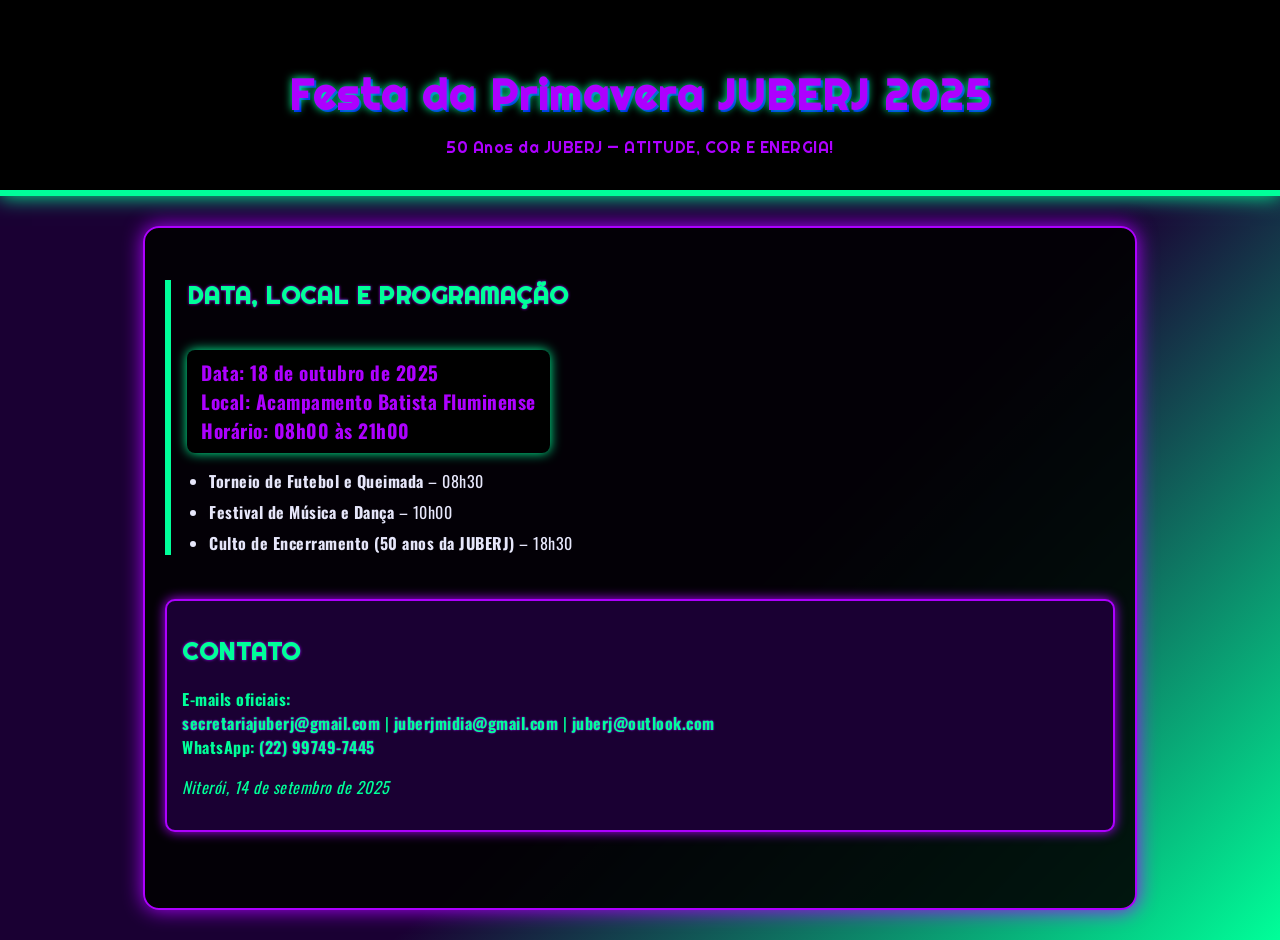
<file: Index.html>
<!DOCTYPE html>
<html lang="pt-br">
<head>
    <meta charset="UTF-8">
    <title>Festa da Primavera JUBERJ 2025</title>
    <meta name="viewport" content="width=device-width, initial-scale=1">
    <link href="https://fonts.googleapis.com/css2?family=Righteous&family=Oswald:wght@700&display=swap" rel="stylesheet">
    <style>
        body {
            background: linear-gradient(135deg, #1a0033 60%, #00ff99 100%);
            color: #e6e6fa;
            font-family: 'Oswald', 'Arial Black', Arial, sans-serif;
            margin: 0;
            letter-spacing: 0.5px;
        }
        header {
            background: #000;
            color: #ad00ff;
            padding: 40px 20px 16px 20px;
            text-align: center;
            border-bottom: 6px solid #00ff99;
            font-family: 'Righteous', 'Oswald', Arial, sans-serif;
            box-shadow: 0 0 20px #00ff99;
        }
        h1 {
            font-size: 2.6em;
            letter-spacing: 2px;
            text-shadow: 0 0 8px #00ff99, 2px 2px 0 #00f;
            margin-bottom: 0;
        }
        h2, h3 {
            color: #00ff99;
            text-transform: uppercase;
            font-family: 'Righteous', 'Oswald', Arial, sans-serif;
            text-shadow: 0 0 3px #ad00ff;
        }
        main {
            max-width: 950px;
            margin: 30px auto;
            background: rgba(0,0,0,0.89);
            border-radius: 16px;
            box-shadow: 0 0 20px #ad00ff;
            padding: 32px 20px;
            border: 2px solid #ad00ff;
        }
        section {
            margin-bottom: 44px;
            border-left: 6px solid #00ff99;
            padding-left: 16px;
        }
        table {
            width: 100%;
            border-collapse: collapse;
            background: #2d0033;
            box-shadow: 0 0 10px #00ff99;
            color: #00ff99;
            margin-top: 12px;
        }
        th, td {
            border: 2px solid #ad00ff;
            padding: 10px;
        }
        th {
            background: #000099;
            color: #00ff99;
            font-family: 'Righteous', 'Oswald', Arial, sans-serif;
        }
        tr:nth-child(even) {
            background: #3c004d;
        }
        .destaque {
            color: #ad00ff;
            font-size: 1.2em;
            font-weight: bold;
            background: #000;
            border-radius: 8px;
            padding: 8px 14px;
            box-shadow: 0 0 12px #00ff99;
            margin-bottom: 8px;
            display: inline-block;
        }
        ul {
            margin: 8px 0 0 0;
            padding-left: 22px;
        }
        li {
            margin-bottom: 7px;
        }
        .contato {
            background: #1a0033;
            color: #00ff99;
            border: 2px solid #ad00ff;
            padding: 15px;
            border-radius: 10px;
            box-shadow: 0 0 12px #ad00ff;
        }
        .email, .whatsapp {
            color: #00ff99;
            font-weight: bold;
            text-shadow: 0 0 2px #ad00ff;
        }
        @media (max-width: 700px) {
            main { padding: 8px; }
            header { font-size: 1.1em; }
            section { padding-left: 6px; }
            h1 { font-size: 2em; }
        }
    </style>
</head>
<body>
    <header>
        <h1>Festa da Primavera JUBERJ 2025</h1>
        <p>50 Anos da JUBERJ &mdash; ATITUDE, COR E ENERGIA!</p>
    </header>
    <main>
        <section>
            <h2>Data, Local e Programação</h2>
            <p class="destaque">Data: 18 de outubro de 2025<br>
                Local: Acampamento Batista Fluminense<br>
                Horário: 08h00 às 21h00
            </p>
            <ul>
                <li><b>Torneio de Futebol e Queimada</b> – 08h30</li>
                <li><b>Festival de Música e Dança</b> – 10h00</li>
                <li><b>Culto de Encerramento (50 anos da JUBERJ)</b> – 18h30</li>
            </ul>
        </section>
        <!-- ...demais seções do site conforme exemplo anterior... -->
        <section class="contato">
            <h2>Contato</h2>
            <p>
                <b>E-mails oficiais:</b><br>
                <span class="email">secretariajuberj@gmail.com</span> | 
                <span class="email">juberjmidia@gmail.com</span> | 
                <span class="email">juberj@outlook.com</span><br>
                <b>WhatsApp:</b> <span class="whatsapp">(22) 99749-7445</span>
            </p>
            <p><i>Niterói, 14 de setembro de 2025</i></p>
        </section>
    </main>
</body>
</html>
</file>
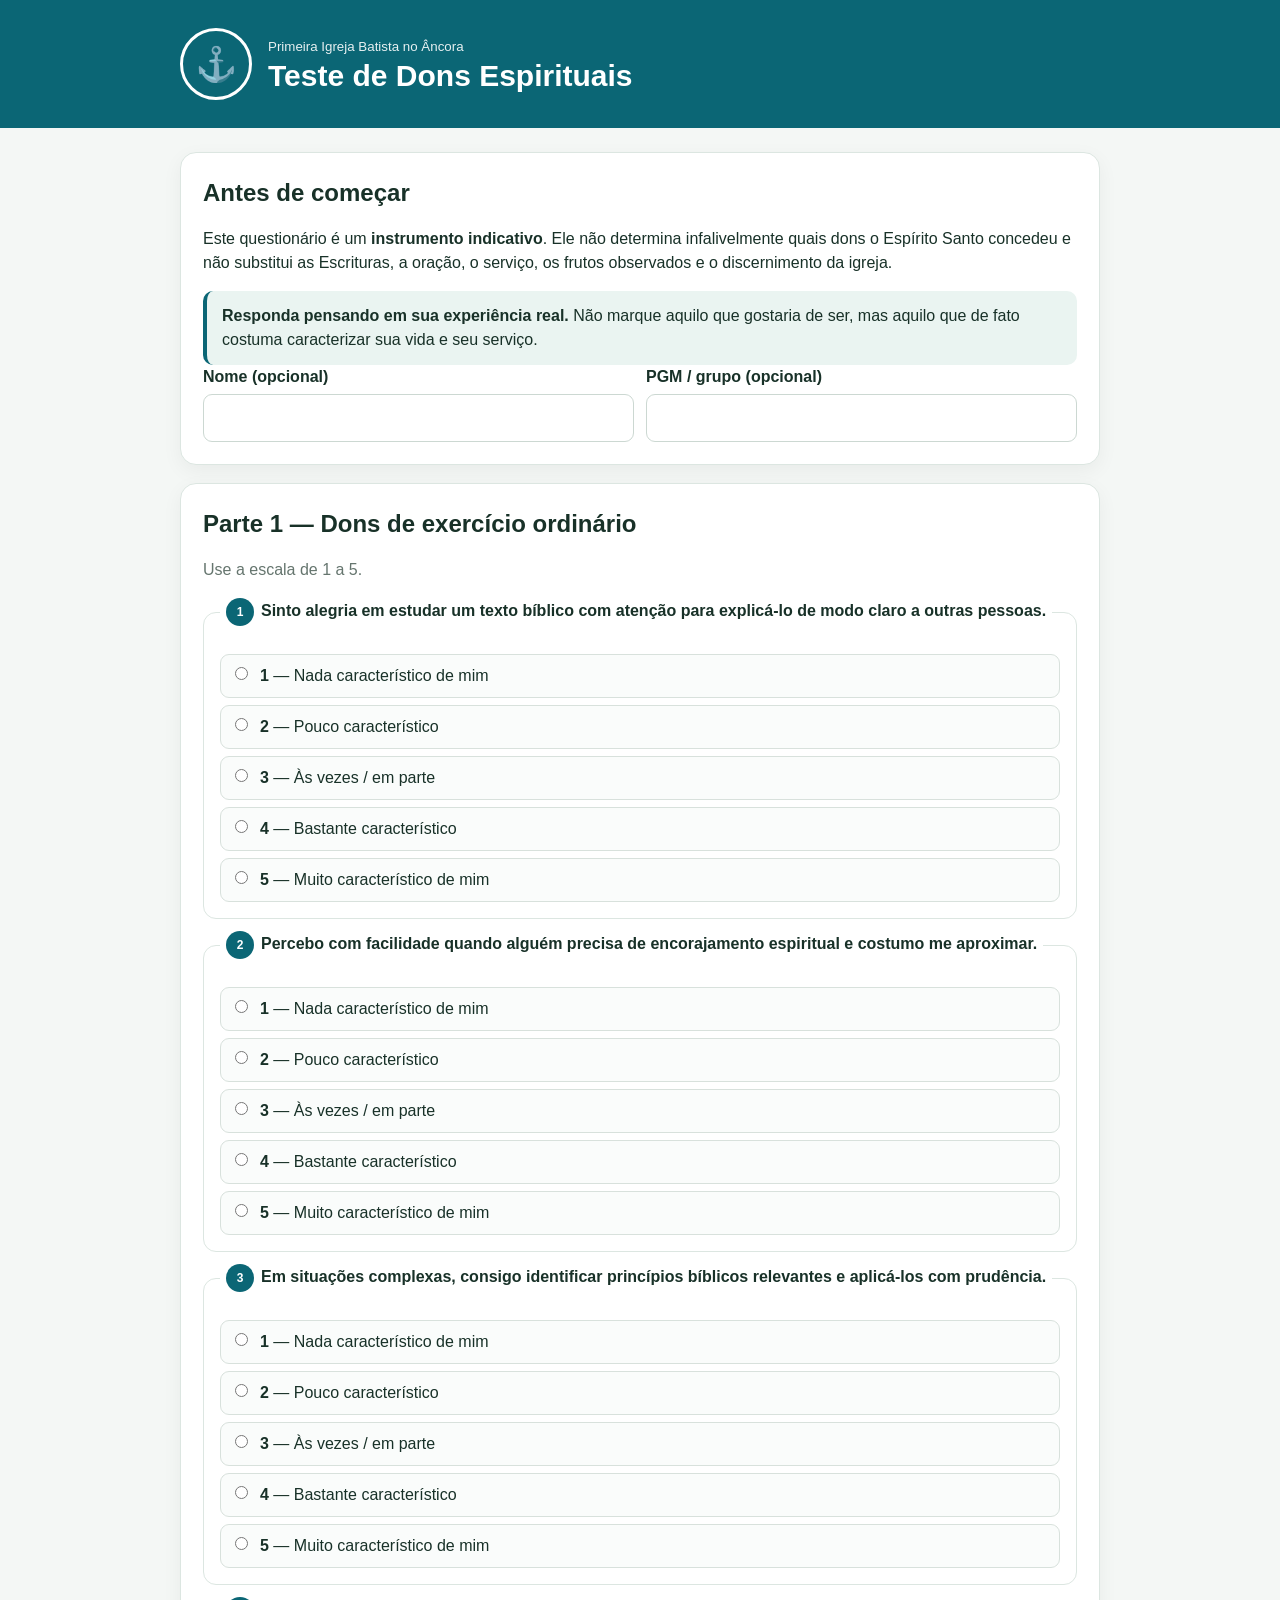
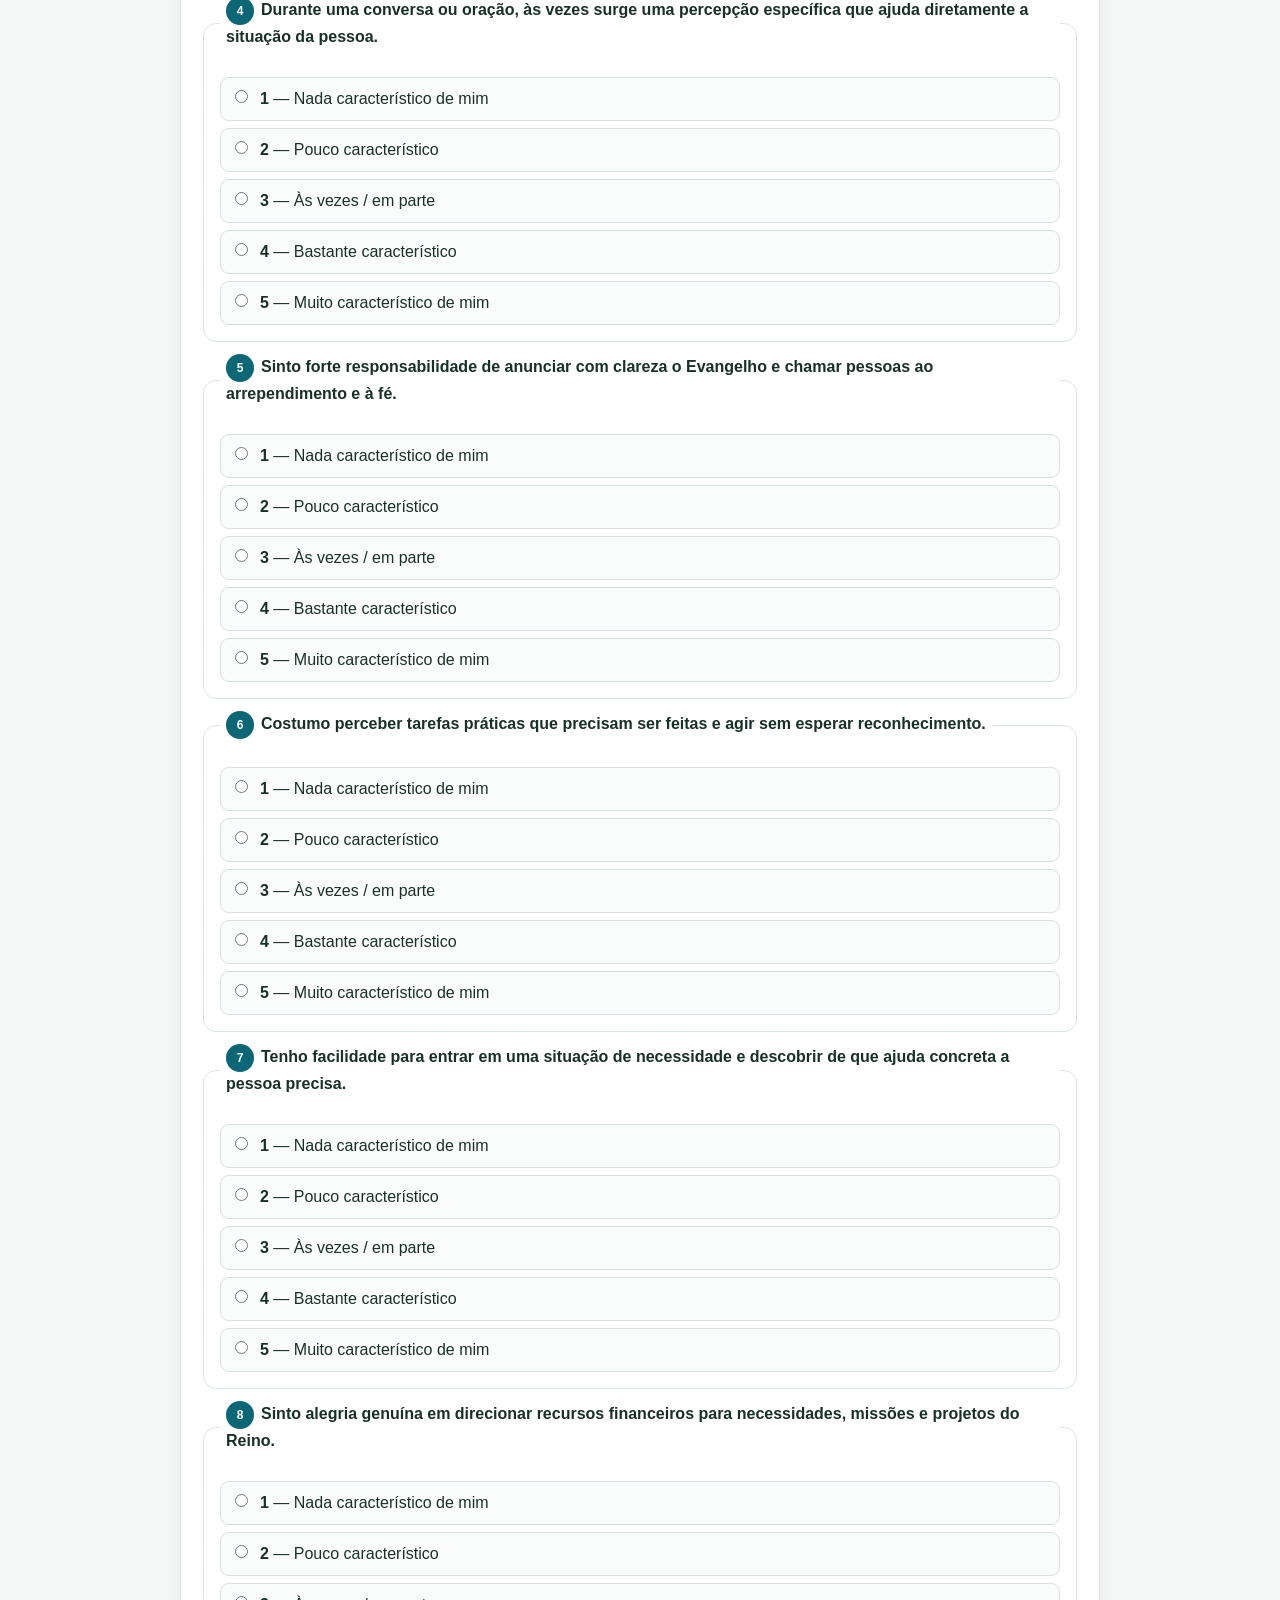
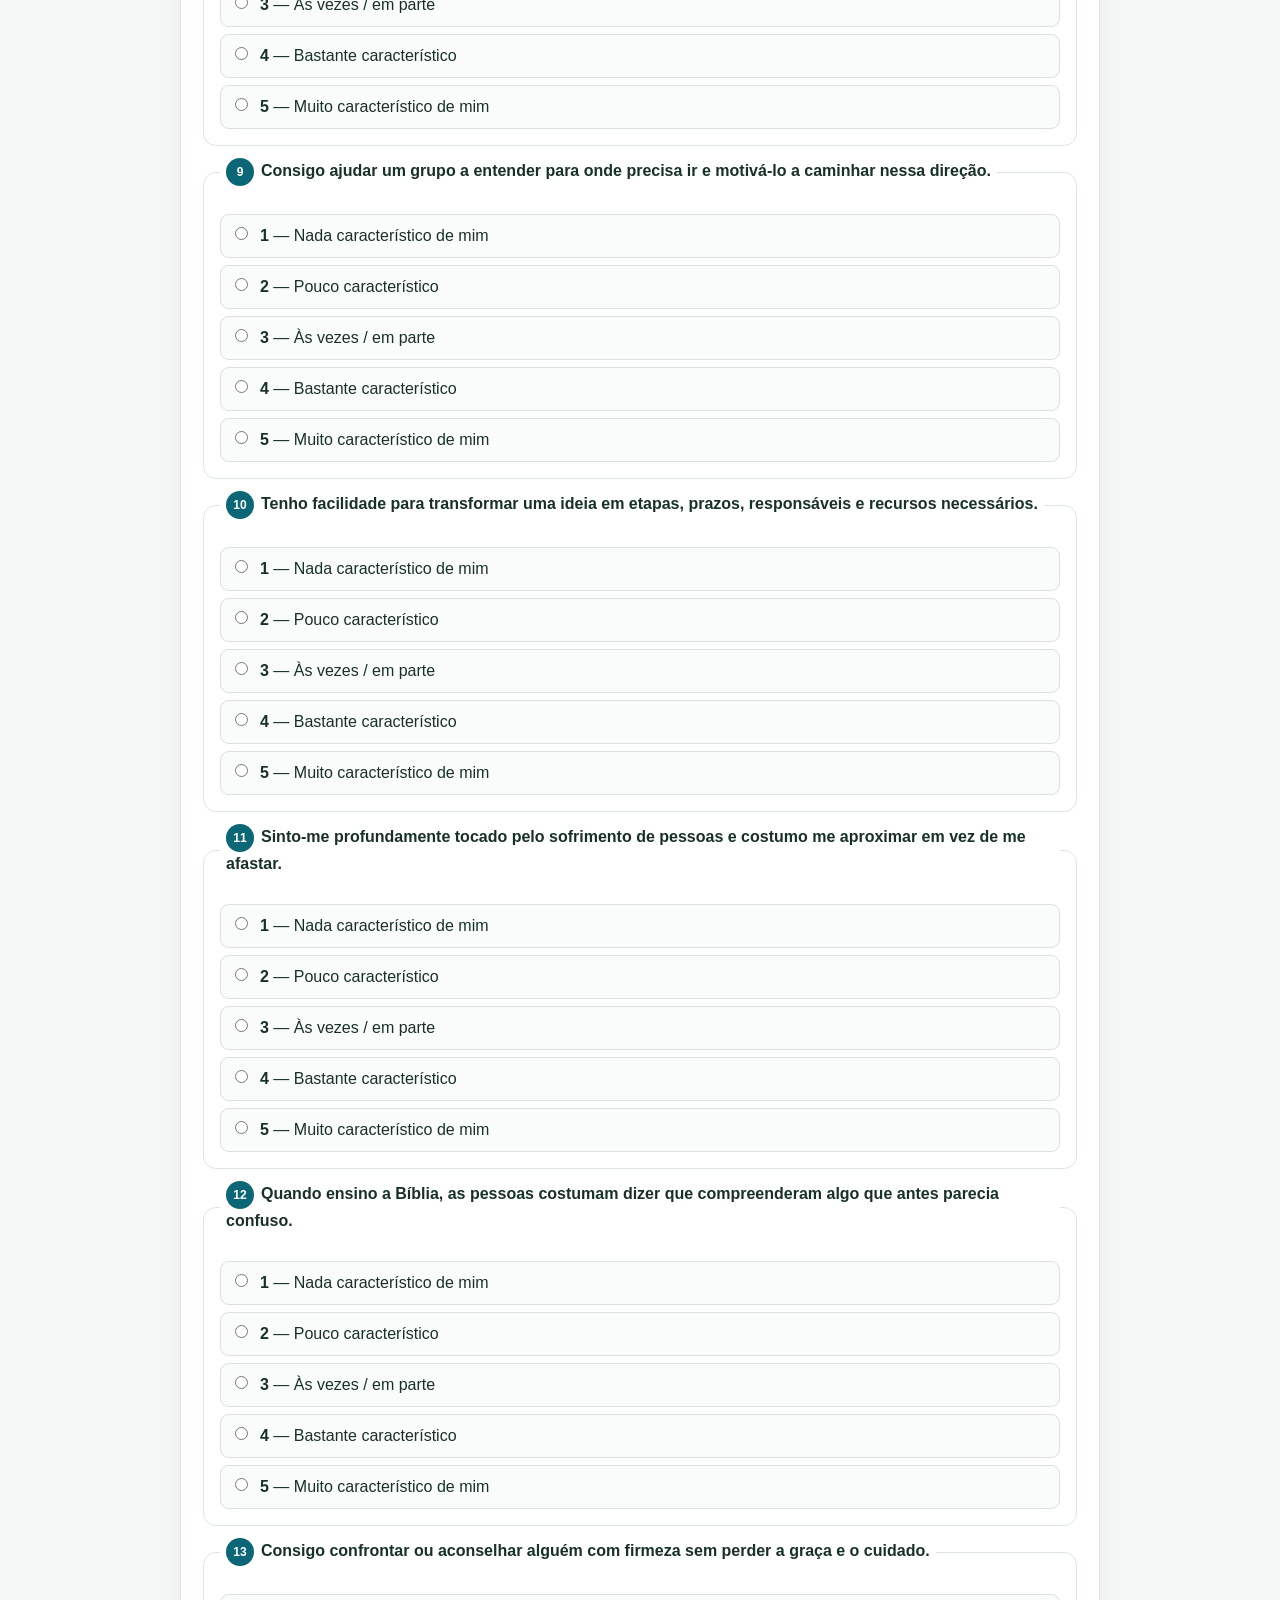
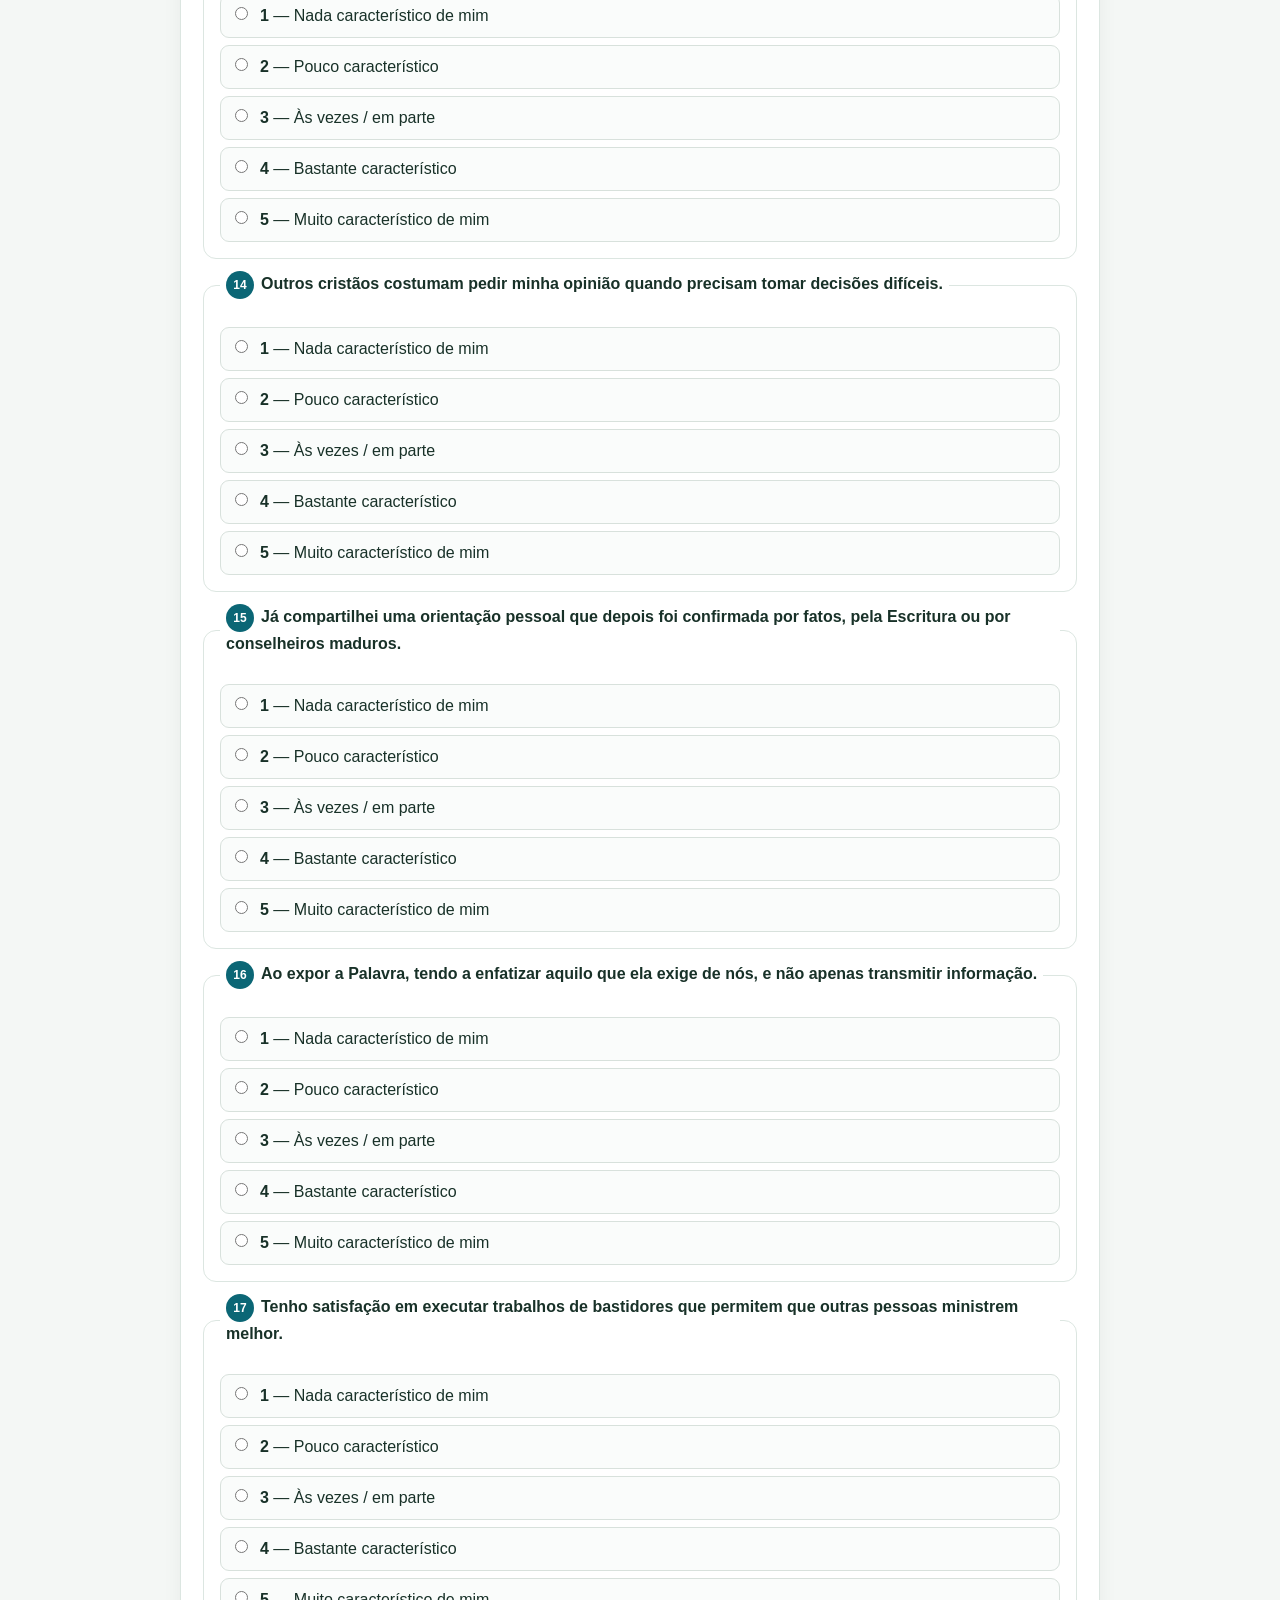
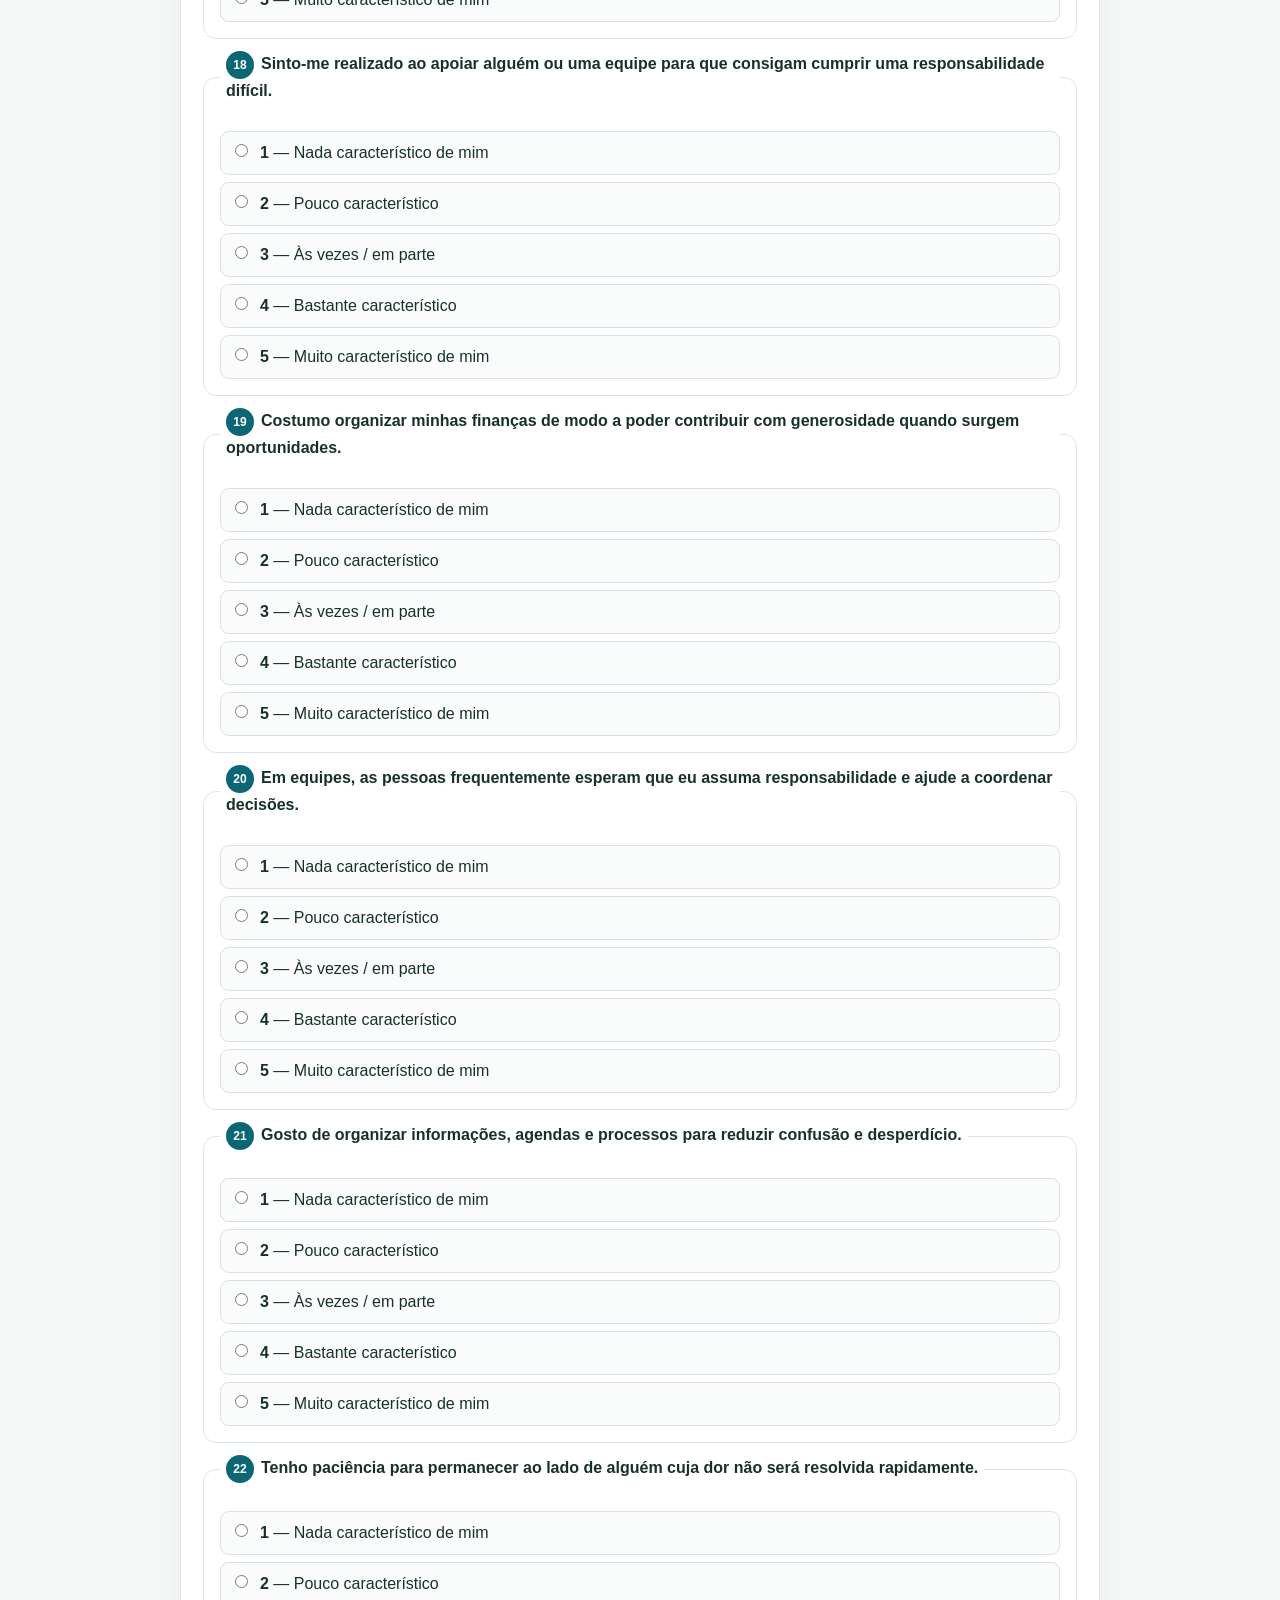
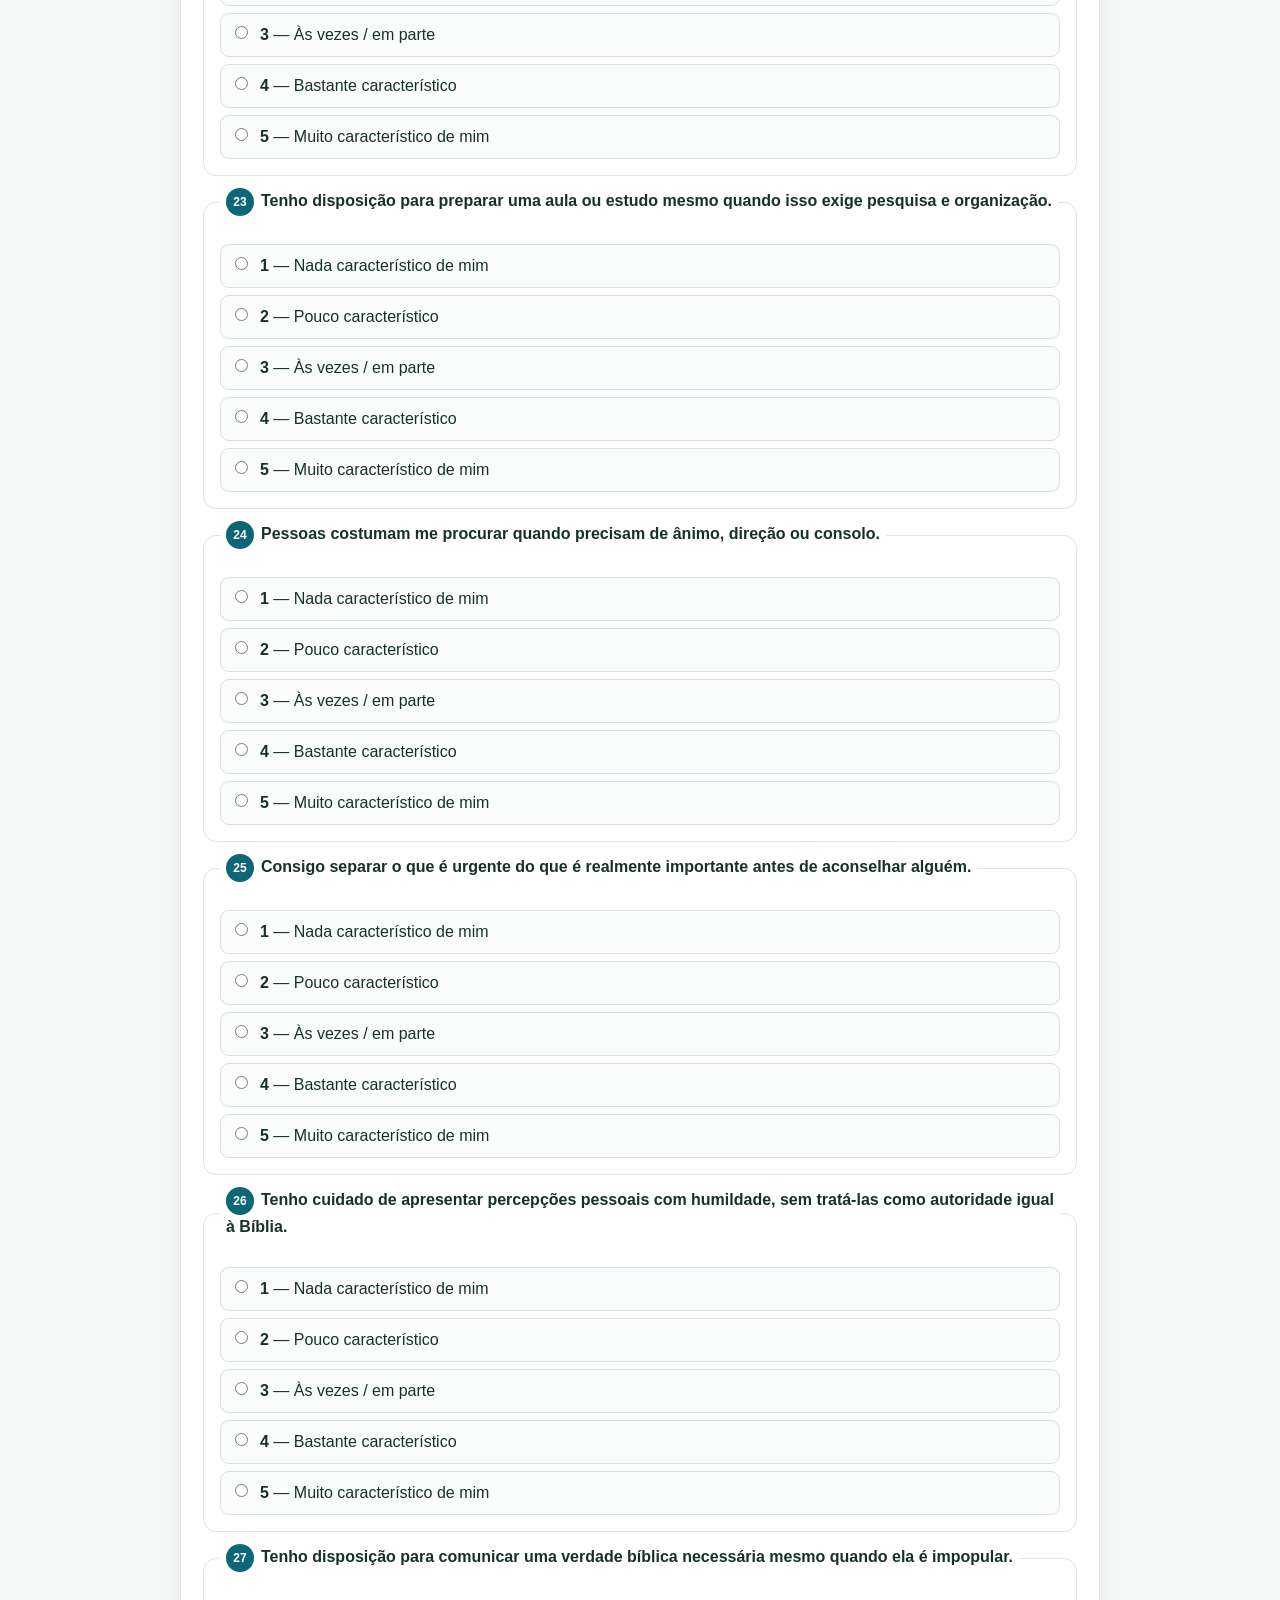
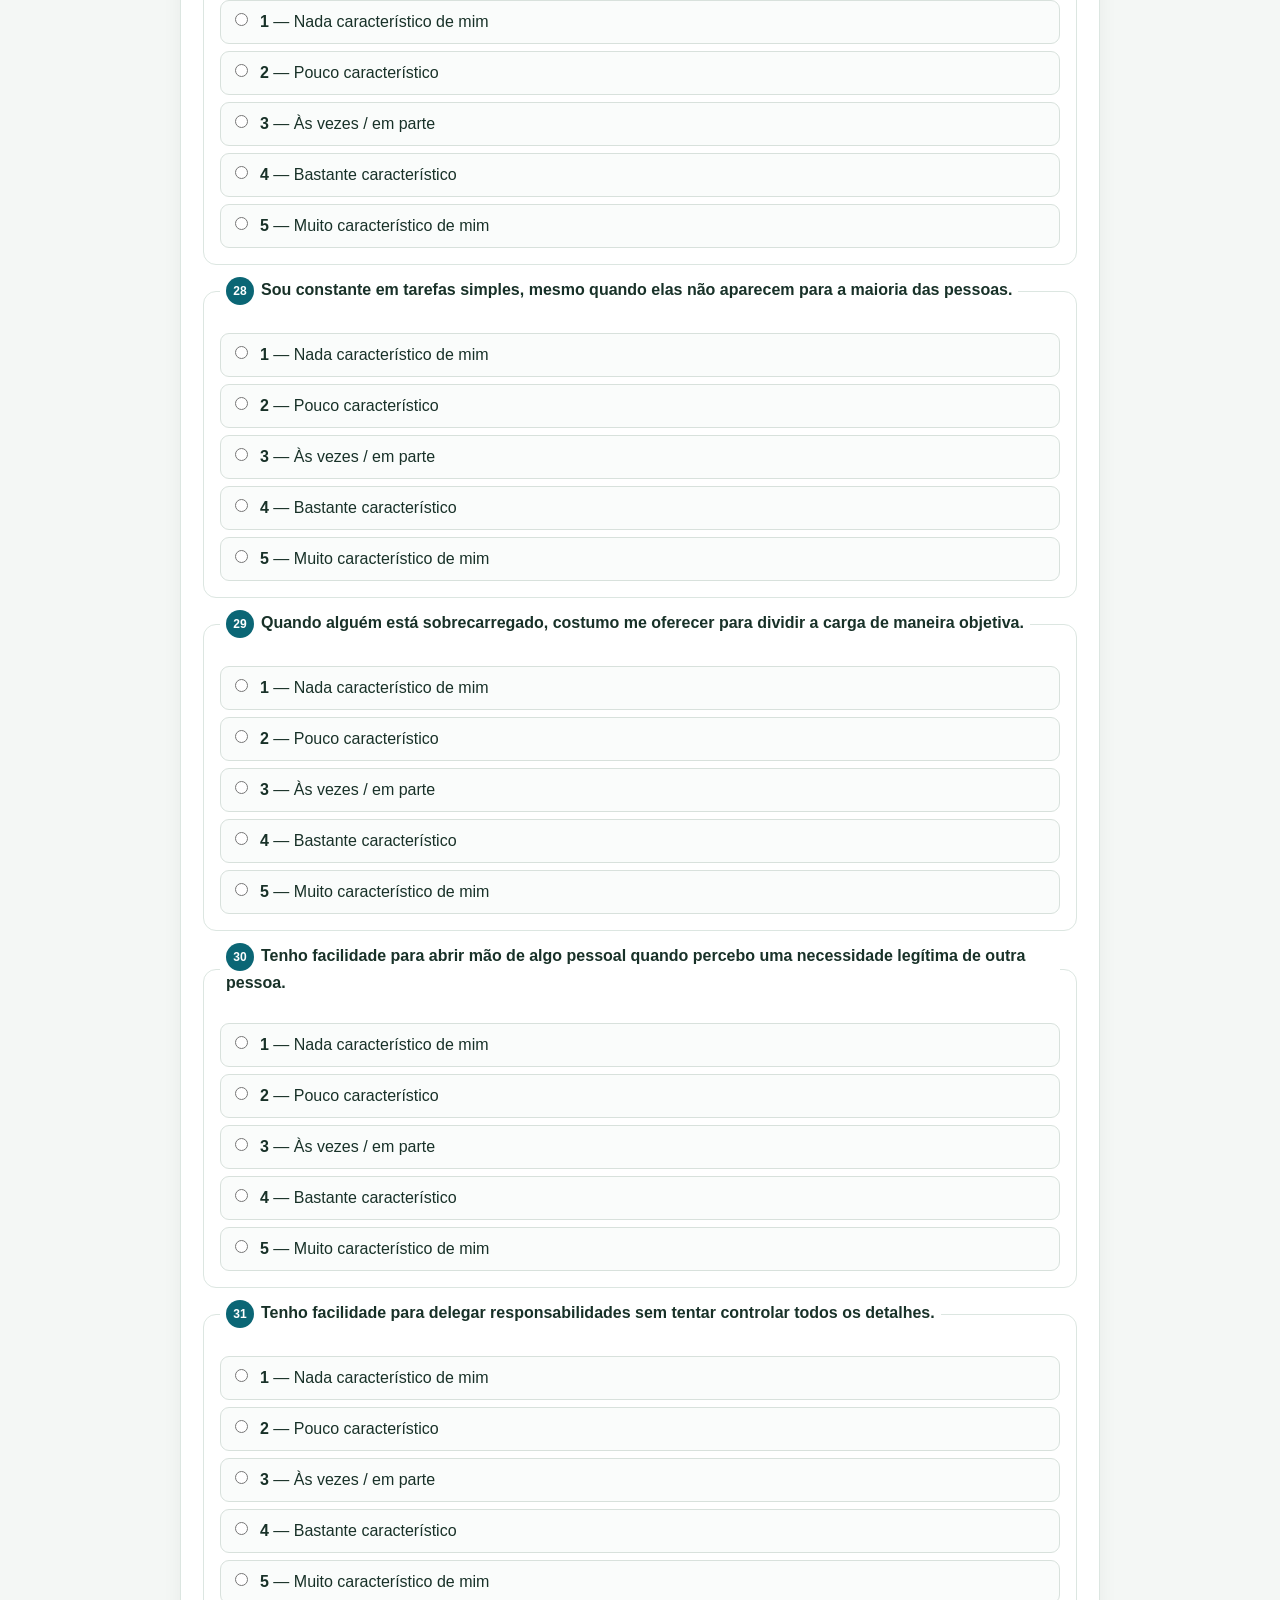
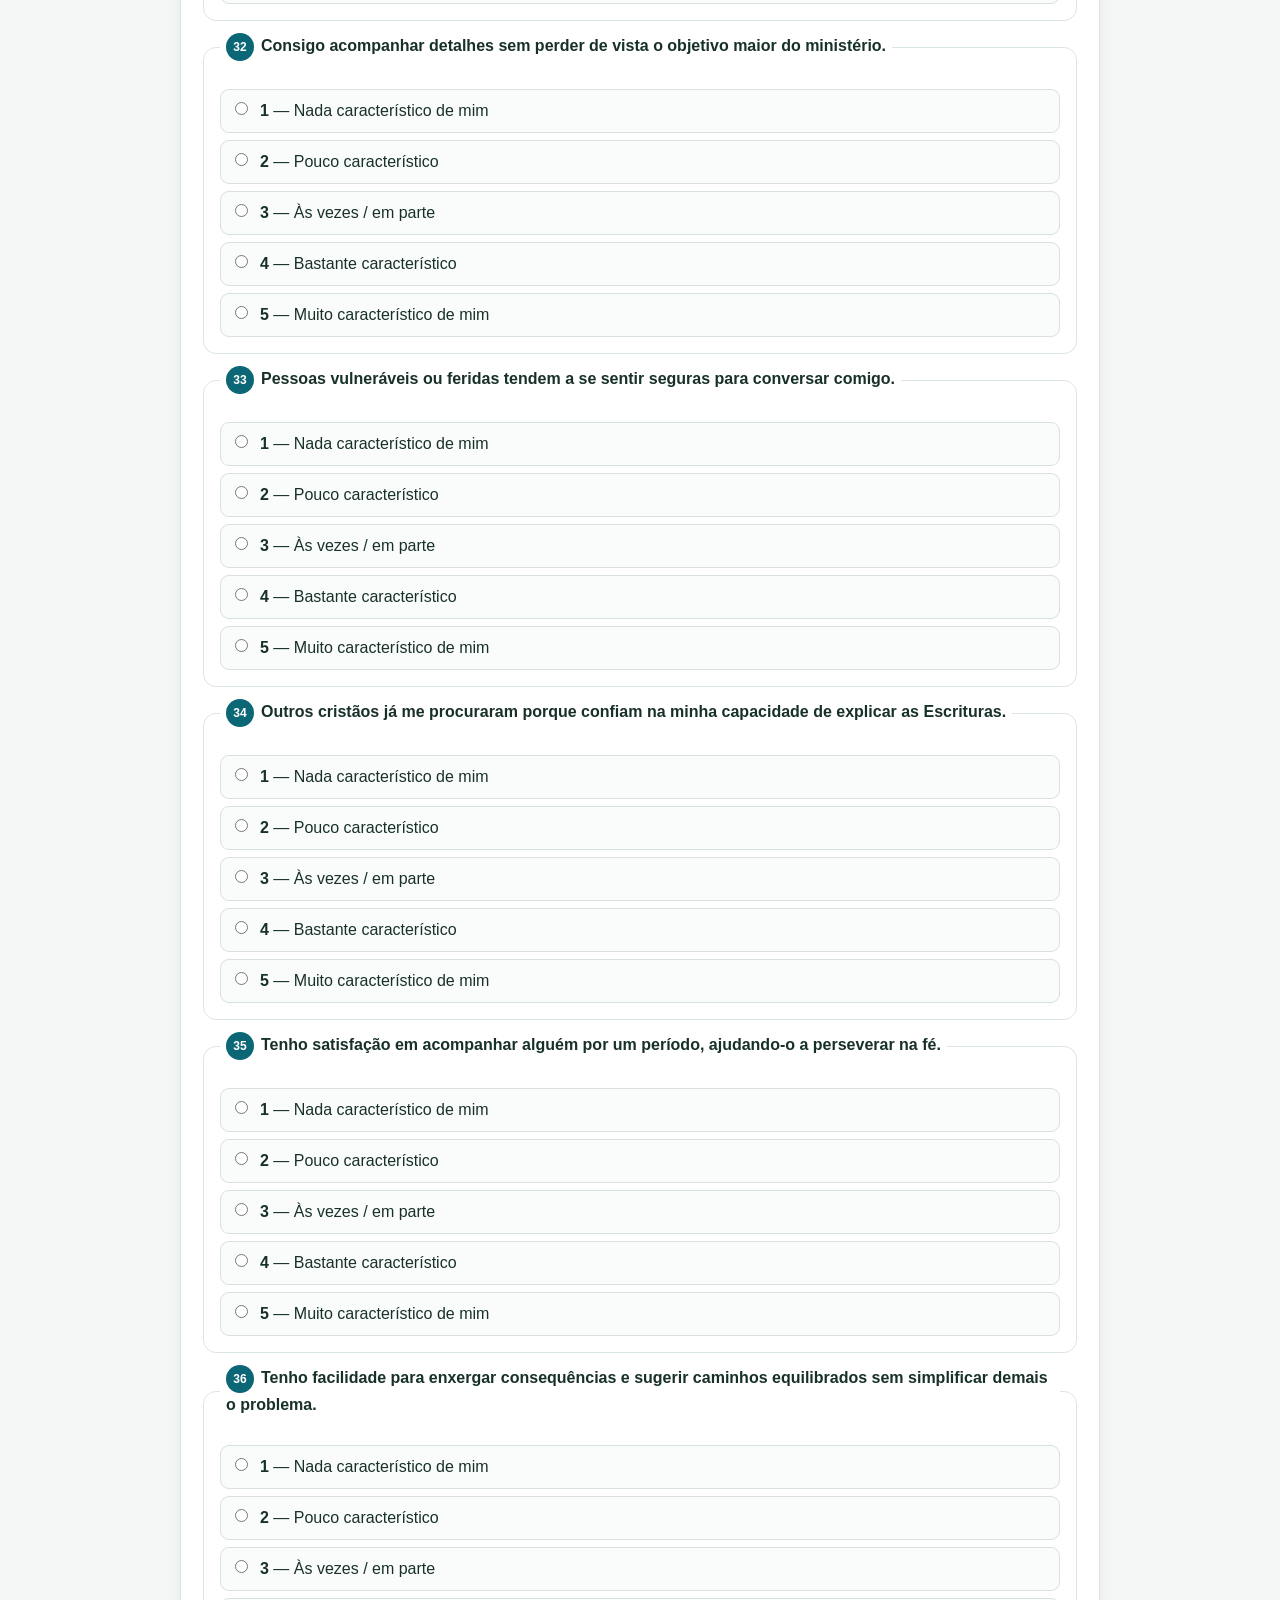
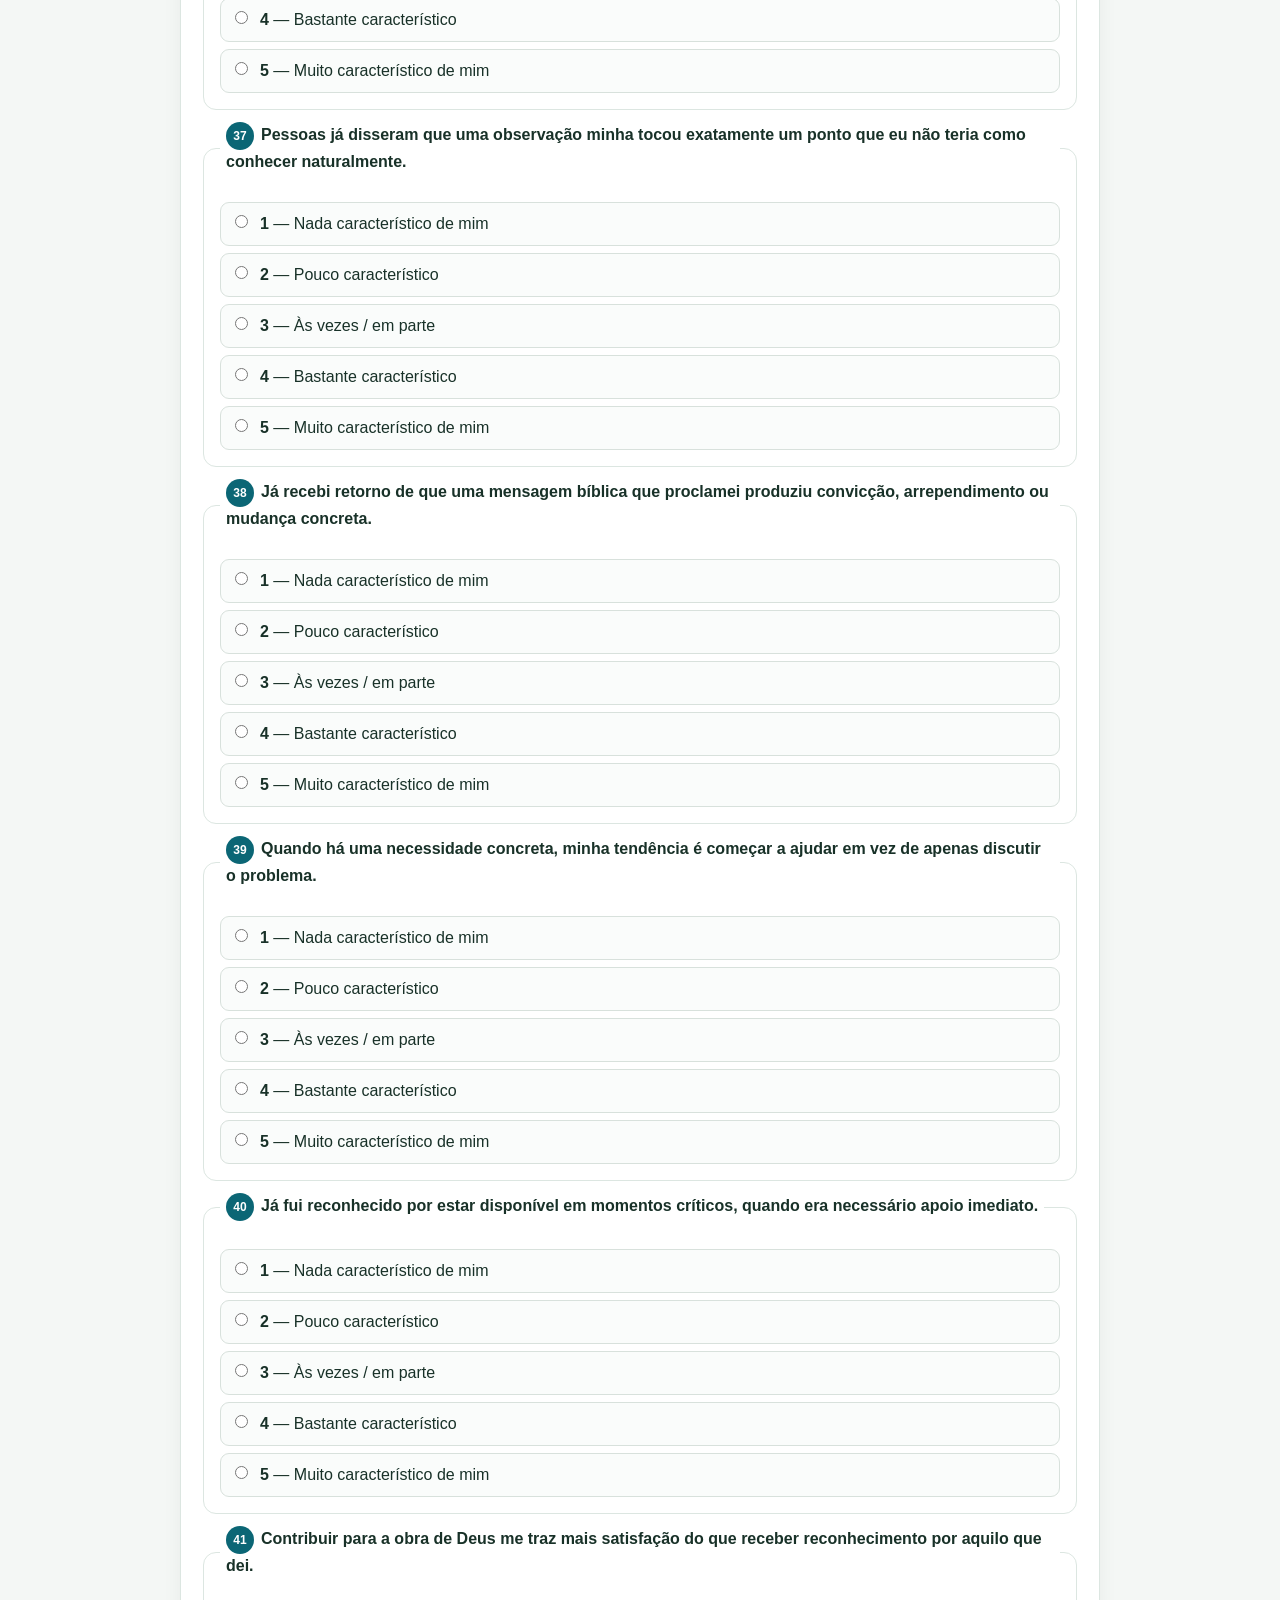
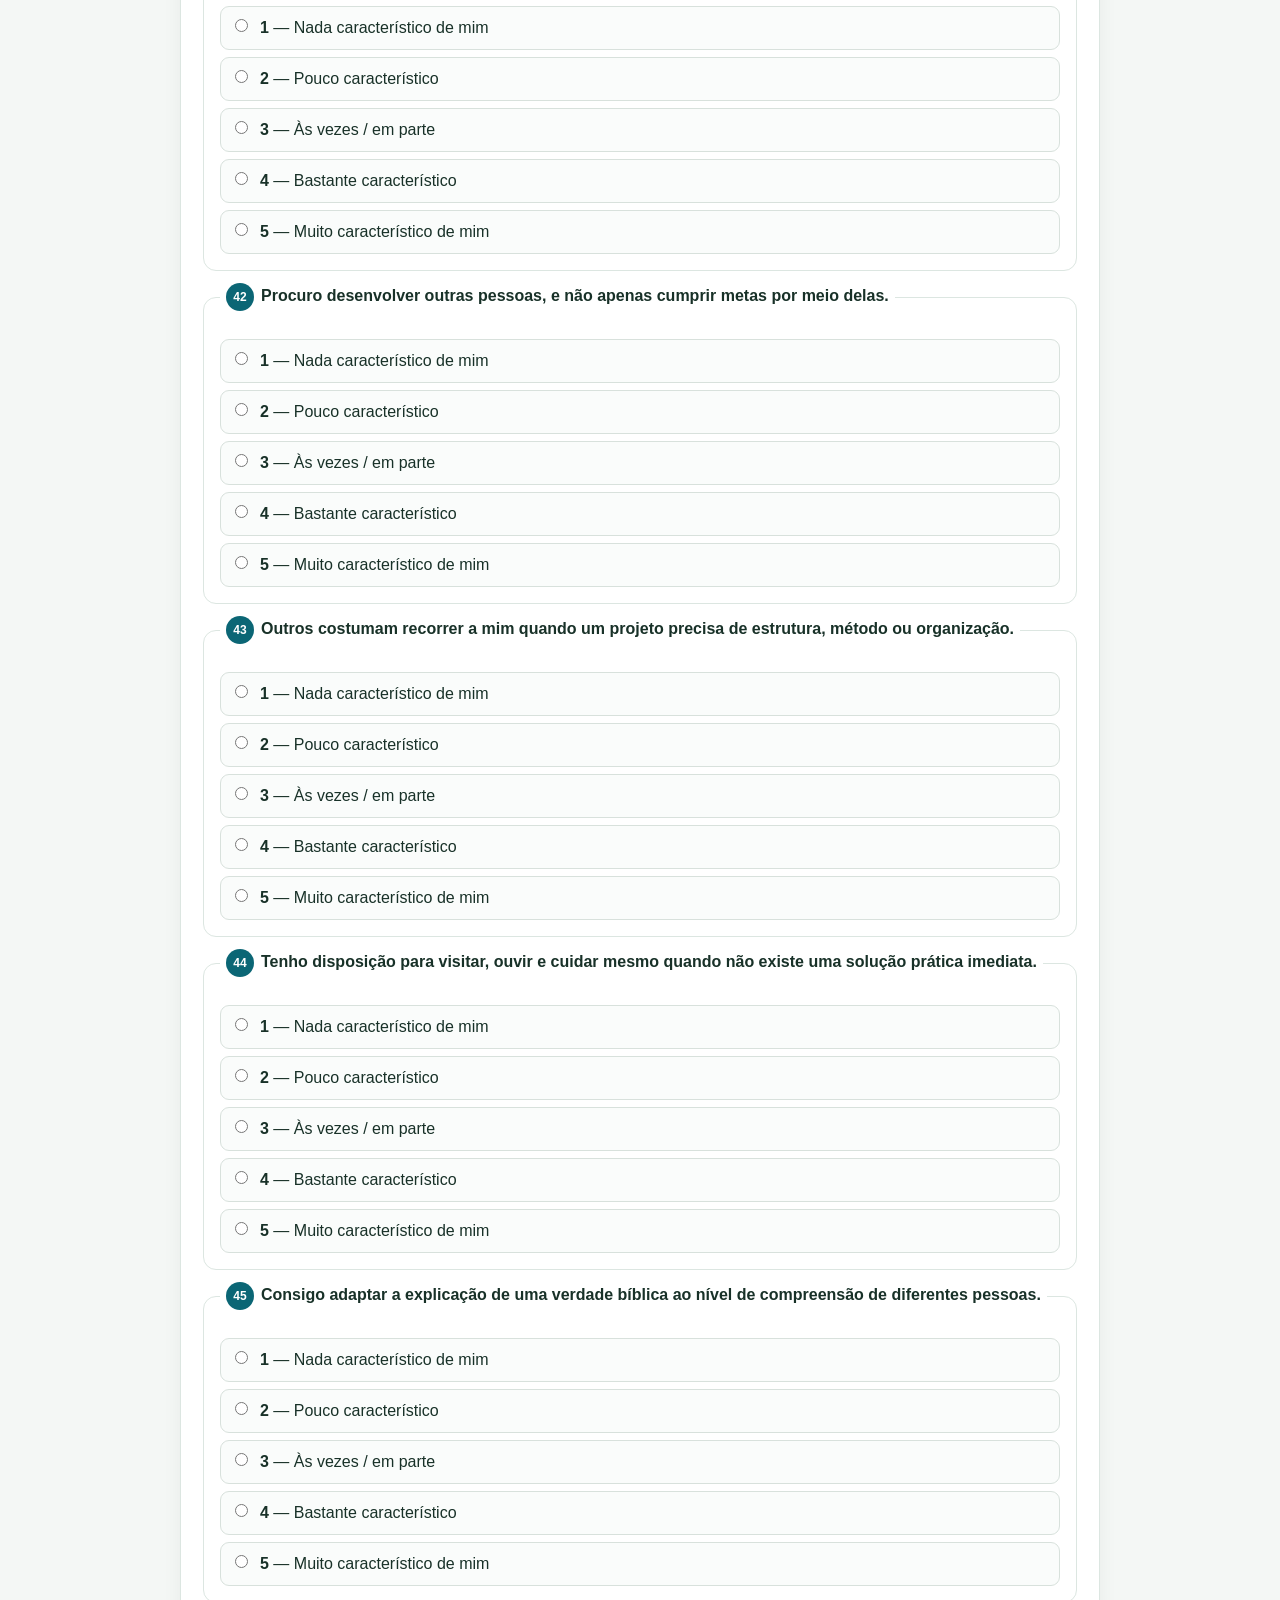
<file: teste-dons-piba/index.html>
<!doctype html><html lang="pt-BR"><head><meta charset="utf-8"><meta name="viewport" content="width=device-width,initial-scale=1"><title>Teste de Dons Espirituais — PIB no Âncora</title><link rel="stylesheet" href="style.css"></head><body><header><div class="wrap brand"><div class="mark">⚓</div><div><small>Primeira Igreja Batista no Âncora</small><h1>Teste de Dons Espirituais</h1></div></div></header><main class="wrap"><section class="card"><h2>Antes de começar</h2><p>Este questionário é um <strong>instrumento indicativo</strong>. Ele não determina infalivelmente quais dons o Espírito Santo concedeu e não substitui as Escrituras, a oração, o serviço, os frutos observados e o discernimento da igreja.</p><div class="notice"><strong>Responda pensando em sua experiência real.</strong> Não marque aquilo que gostaria de ser, mas aquilo que de fato costuma caracterizar sua vida e seu serviço.</div><div class="profile"><label>Nome (opcional)<input id="name" autocomplete="name"></label><label>PGM / grupo (opcional)<input id="pgm"></label></div></section><form id="test" class="card"><h2>Parte 1 — Dons de exercício ordinário</h2><p class="muted">Use a escala de 1 a 5.</p><div id="ordinary"></div><h2 class="section-title">Parte 2 — Manifestações especiais</h2><p class="muted">Aqui o teste não afirma que você “possui” um dom. Ele apenas registra experiências que, quando presentes, devem ser examinadas com sobriedade e acompanhamento pastoral.</p><div id="special"></div><div class="actions"><button type="submit" class="primary">Ver indicação de resultados</button><button type="reset" class="secondary">Limpar respostas</button></div><div id="error" class="error">Responda todas as perguntas antes de calcular o resultado.</div></form><section id="results"><div class="card"><h2>Suas principais indicações</h2><p>As maiores pontuações apontam áreas que merecem ser experimentadas e confirmadas no serviço cristão.</p><div id="top" class="topgrid"></div></div><div class="card"><h2>Perfil completo</h2><div id="full"></div></div><div class="card"><h2>Manifestações especiais</h2><p>Nenhum resultado abaixo deve ser tratado como diagnóstico espiritual. Relatos relevantes devem ser levados ao discernimento bíblico, pastoral e comunitário.</p><div id="specialResults" class="specialgrid"></div></div><div class="card"><h2>Como interpretar</h2><p>Uma pontuação alta não transforma alguém em pastor, diácono ou líder oficial. Os ofícios da igreja exigem qualificações bíblicas, chamado e reconhecimento congregacional.</p><p><strong>O próximo passo é servir.</strong> Converse com seu líder de PGM, experimente áreas de ministério e peça que irmãos maduros observem os frutos.</p><div class="actions"><button type="button" class="secondary" onclick="window.print()">Imprimir / salvar em PDF</button><button type="button" class="secondary" id="copy">Copiar resumo</button></div></div><div class="card contact"><h2>Quer conversar sobre seu resultado?</h2><p>Se você deseja se aprofundar no estudo dos dons, precisa de ajuda para interpretar o resultado ou gostaria de aconselhamento, estou à disposição.</p><p><strong>Pr. Diogo Xavier</strong><br>Pastor de Missões — PIB no Âncora<br>WhatsApp: +55 22 99749-7445</p></div></section></main><footer class="wrap">PIB no Âncora · instrumento de apoio ao discipulado e ao serviço cristão.</footer><script src="data1.js"></script><script src="data2.js"></script><script src="app.js"></script></body></html>
</file>
<file: teste-dons-piba/style.css>
*{box-sizing:border-box}body{margin:0;background:#f4f7f5;color:#183128;font-family:Arial,Helvetica,sans-serif;line-height:1.5}.wrap{width:94%;max-width:920px;margin:auto}header{background:#0b6675;color:#fff;padding:28px 0}.brand{display:flex;gap:16px;align-items:center}.mark{width:72px;height:72px;border:3px solid #fff;border-radius:50%;display:flex;align-items:center;justify-content:center;font-size:34px;font-weight:bold}.brand small{display:block;opacity:.9;margin-bottom:3px}.brand h1{margin:0;font-size:30px;line-height:1.05}main{padding:24px 0 48px}.card{background:#fff;border:1px solid #dce6e1;border-radius:16px;padding:22px;margin-bottom:18px;box-shadow:0 6px 20px rgba(0,0,0,.05)}h2{margin:0 0 10px}h3{margin:0 0 8px}.muted{color:#65756e}.notice{background:#eaf4f1;border-left:4px solid #0b6675;padding:13px 15px;border-radius:10px}.profile{display:grid;grid-template-columns:1fr 1fr;gap:12px}.profile label{font-weight:bold}.profile input{width:100%;margin-top:5px;padding:11px;border:1px solid #ccd8d2;border-radius:9px;font:inherit}.question{border:1px solid #dce6e1;border-radius:13px;padding:16px;margin:0 0 12px}.question legend{font-weight:bold;padding:0 6px}.qnum{display:inline-flex;width:28px;height:28px;align-items:center;justify-content:center;border-radius:50%;background:#0b6675;color:#fff;font-size:12px;margin-right:7px}.options{display:grid;gap:7px;margin-top:12px}.option{display:flex;align-items:flex-start;gap:9px;padding:9px;border:1px solid #d8e1dc;border-radius:9px;background:#fafcfb;cursor:pointer}.option input{margin-top:3px}.section-title{padding-top:8px}.actions{display:flex;gap:10px;flex-wrap:wrap;margin-top:16px}button,.btn{border:0;border-radius:10px;padding:12px 16px;font-weight:bold;cursor:pointer;text-decoration:none;display:inline-block}.primary{background:#0b6675;color:#fff}.secondary{background:#edf2ef;color:#183128}.error{display:none;background:#fff0f0;color:#8f2727;border:1px solid #efc8c8;padding:12px;border-radius:10px;margin-top:12px}#results{display:none}.topgrid{display:grid;grid-template-columns:repeat(3,1fr);gap:12px}.result{border:1px solid #dce6e1;border-radius:13px;padding:15px;background:#fafcfb}.rank{font-size:12px;text-transform:uppercase;color:#0b6675;font-weight:bold}.score{display:inline-block;margin:5px 0;background:#e5f0ed;border-radius:999px;padding:4px 8px;font-weight:bold}.bar{height:8px;background:#e7ece9;border-radius:99px;overflow:hidden;margin:7px 0}.bar span{display:block;height:100%;background:#0b6675}.row{padding:13px 0;border-bottom:1px solid #e5ebe8}.row:last-child{border-bottom:0}.rowhead{display:flex;justify-content:space-between;gap:10px;font-weight:bold}.specialgrid{display:grid;grid-template-columns:1fr 1fr;gap:10px}.tag{display:inline-block;padding:5px 8px;border-radius:999px;font-size:12px;font-weight:bold}.low{background:#edf1ef}.mid{background:#fff3c9}.high{background:#f8dfd7}.contact{background:#173f42;color:#fff}.contact a{color:#fff}.tiny{font-size:13px}footer{text-align:center;color:#68766f;padding:0 0 35px}@media(max-width:700px){.profile,.topgrid,.specialgrid{grid-template-columns:1fr}.brand h1{font-size:25px}.mark{width:58px;height:58px;font-size:28px}.card{padding:17px}}@media print{header,#test,.actions,footer{display:none!important}#results{display:block!important}.card{box-shadow:none}}
</file>
